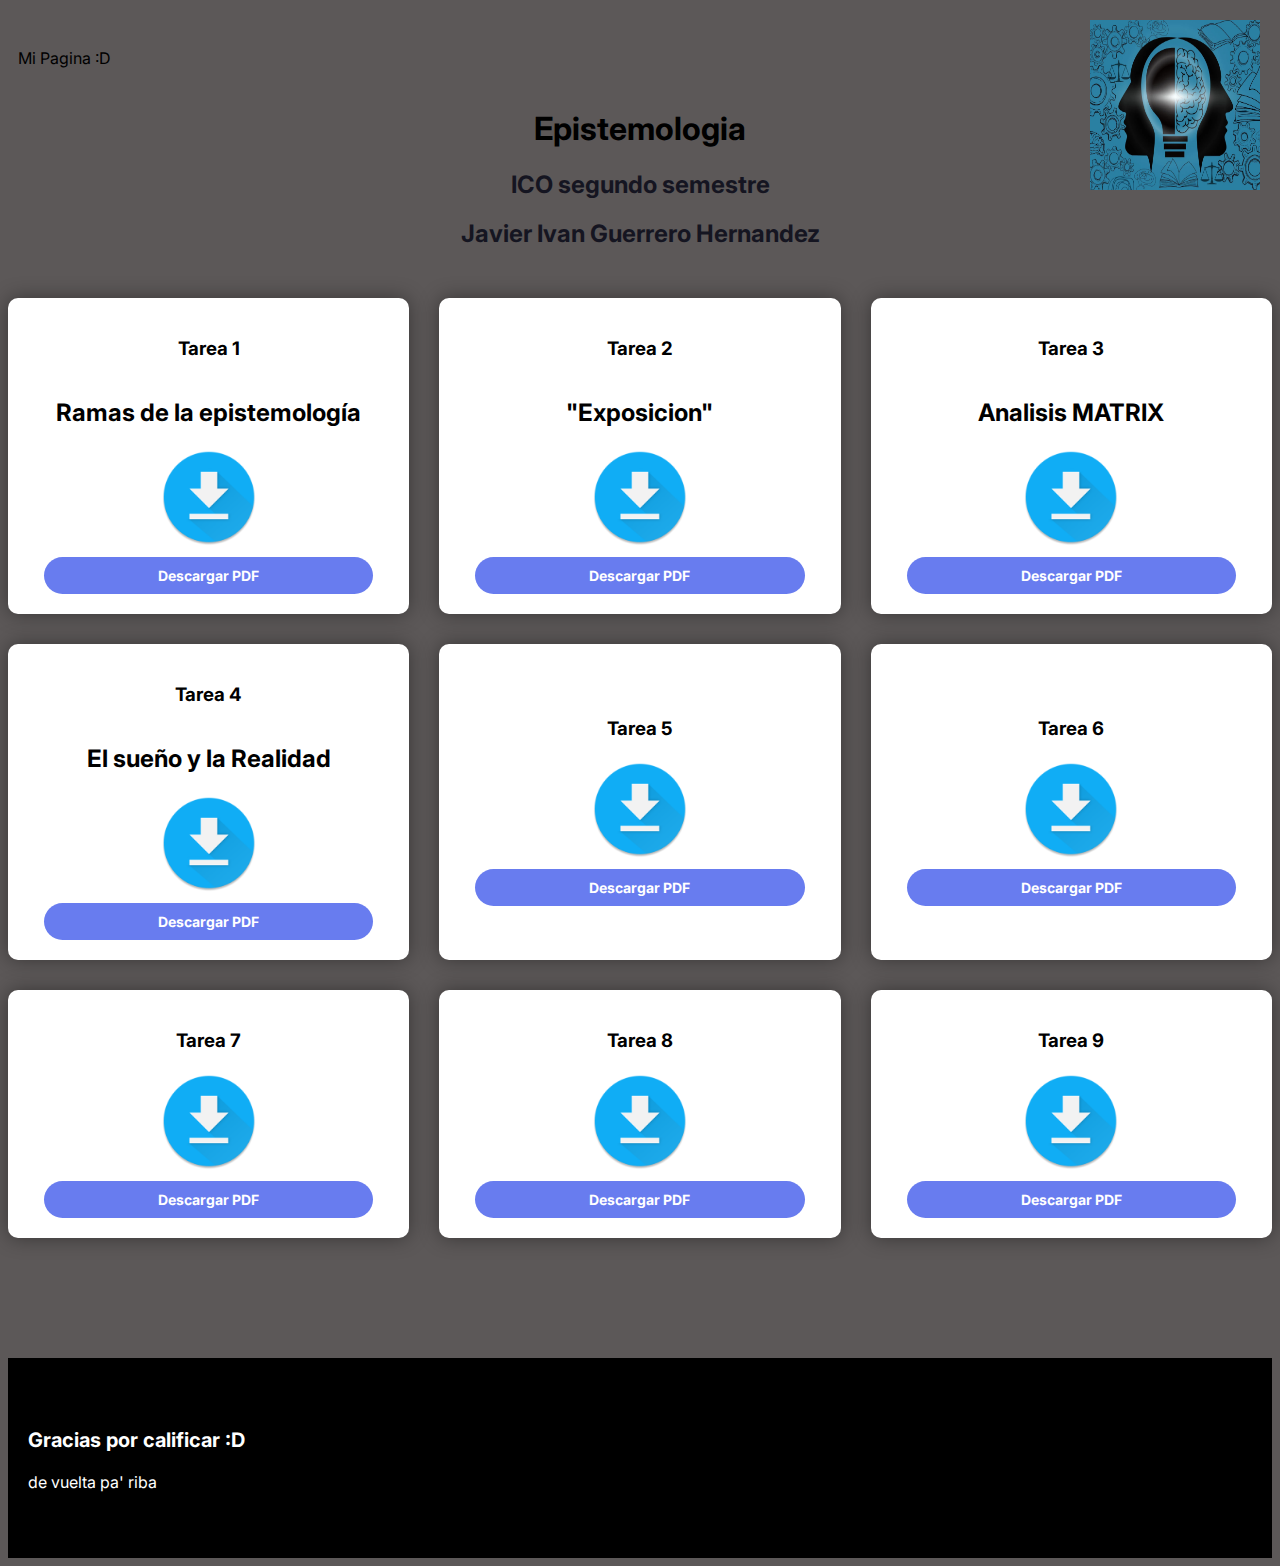
<file: index.html>
<!DOCTYPE html>
<html lang="es">
<head>
    <meta charset="UTF-8">
    <meta name="viewport" content="width=device-width, initial-scale=1.0">
    <title>Mi Pagina de Epistemologia</title>
    <link rel="stylesheet" href="style.css">
</head>
<body>
    <br><br>
    <div class="poronga">
        <span class="color3">Mi Pagina :D </span>
    </div>

    <img src="img.1.webp" alt="" class="responsive-img top-right">

    <main class="services container" id="Servicios">
        <br>
        <h1 class="color1">Epistemologia</h1>
        <h2 class="colornegro"> ICO segundo semestre </h2>
        <h2 class="colornegro"> Javier Ivan Guerrero Hernandez</h2>
        <div class="services-content">
            
            <div class="services-1">
                <h3>Tarea 1</h3>
                <h2>Ramas de la epistemología</h2>
                <img src="download-icon-png-4384.png" alt="" width="100" height="100">
                <a href="Ramas de la epistemología.pdf" download class="btn-1">Descargar PDF</a>
            </div>

            <div class="services-1">
                <h3>Tarea 2</h3>
                <h2> "Exposicion"</h2>
                <img src="download-icon-png-4384.png" alt="" width="100" height="100">
                <a href="Exposicion.pdf" download class="btn-1">Descargar PDF</a>
            </div>

            <div class="services-1">
                <h3>Tarea 3</h3>
                <h2>Analisis MATRIX</h2>
                <img src="download-icon-png-4384.png" alt="" width="100" height="100">
                <a href="MATRIX Análisis y reflexión Tarea 3 - copia.pdf" download class="btn-1">Descargar PDF</a>
            </div>

            <div class="services-1">
                <h3>Tarea 4</h3>
                <h2>El sueño y la Realidad</h2>
                <img src="download-icon-png-4384.png" alt="" width="100" height="100">
                <a href= "El conocimiento en el sueño es válido.pdf" download class="btn-1">Descargar PDF</a>
            </div>

            <div class="services-1">
                <h3>Tarea 5</h3>
                <img src="download-icon-png-4384.png" alt="" width="100" height="100">
                <a href="tarea5.pdf" download class="btn-1">Descargar PDF</a>
            </div>

            <div class="services-1">
                <h3>Tarea 6</h3>
                <img src="download-icon-png-4384.png" alt="" width="100" height="100">
                <a href="tarea6.pdf" download class="btn-1">Descargar PDF</a>
            </div>

            <div class="services-1">
                <h3>Tarea 7</h3>
                <img src="download-icon-png-4384.png" alt="" width="100" height="100">
                <a href="tarea7.pdf" download class="btn-1">Descargar PDF</a>
            </div>

            <div class="services-1">
                <h3>Tarea 8</h3>
                <img src="download-icon-png-4384.png" alt="" width="100" height="100">
                <a href="tarea8.pdf" download class="btn-1">Descargar PDF</a>
            </div>

            <div class="services-1">
                <h3>Tarea 9</h3>
                <img src="download-icon-png-4384.png" alt="" width="100" height="100">
                <a href="tarea9.pdf" download class="btn-1">Descargar PDF</a>
            </div>

        </div>
    </main>

    <footer class="footer">
        <div class="footer-content container" id="Contacto">
            <div class="link">
                <h3>Gracias por calificar :D</h3>
                <ul>
                <li><a href="#">de vuelta pa' riba </a></li>
                </ul>
            </div>
        </div>
    </footer>

</body>
</html>
</file>
<file: style.css>
@import url('https://fonts.googleapis.com/css2?family=Inter:wght@400;500;600;700;800&display=swap');

body {
    font-family: 'Inter', sans-serif;
    background-color: #5c5858;
}

.poronga {
    margin: 0 10px;
    display: inline-block;
}

.color3 {
    cursor: pointer;
    color: #000000;
}

.responsive-img {
    width: 170px;
    height: 170px;
    position: absolute;
    top: 0;
    right: 0;
    margin: 20px;
    z-index: 999;
}

.color1 {
    color: #000000;
}

.colornegro {
    color: #151521;
}

.services {
    padding: 0 0 120px 0;
    text-align: center;
}

.services-content {
    margin-top: 50px;
    display: grid;
    grid-template-columns: repeat(3, 1fr);
    gap: 30px;
}

.services-1 {
    background-color: #ffffff;
    box-shadow: 0 0 20px rgba(0, 0, 0, 0.4);
    padding: 20px;
    flex-direction: column;
    justify-content: center;
    align-items: center;
    border-radius: 10px;
    transition: transform 0.3s ease-in-out;
    display: flex;
    text-align: center;
}

.services-1:hover {
    transform: scale(1.05);
}

.btn-1 {
    display: inline-block;
    margin-top: 10px;
    padding: 10px 20px;
    background-color: #687cef;
    color: white;
    text-decoration: none;
    font-size: 14px;
    font-weight: bold;
    border-radius: 20px;
    transition: background-color 0.3s ease-in-out, transform 0.2s ease-in-out;
    text-align: center;
    width: 80%;
}

.btn-1:hover {
    background-color: #546ad5;
    transform: translateY(-2px);
}

.footer {
    background-color: #000000;
    color: white;
    padding: 50px 0;
}

.footer-content {
    display: flex;
    justify-content: space-around;
}

.link {
    flex: 1;
    margin: 0 20px;
}

.link h3 {
    font-size: 20px;
}

.link ul {
    list-style: none;
    padding: 0;
}

.link ul li {
    margin-bottom: 10px;
}

.link ul li a {
    color: white;
    text-decoration: none;
}

.link ul li a:hover {
    text-decoration: underline;
}

@media (max-width: 991px) {
    .responsive-img {
        width: 120px;
        height: 120px;
        margin: 18px;
    }

    .services {
        padding: 0 30px 30px 30px;
    }

    .services-content {
        margin-top: 30px;
        grid-template-columns: repeat(1, 1fr);
    }

    .footer {
        padding: 30px;
    }

    .footer-content {
        flex-direction: column;
        text-align: center;
    }
}
</file>
